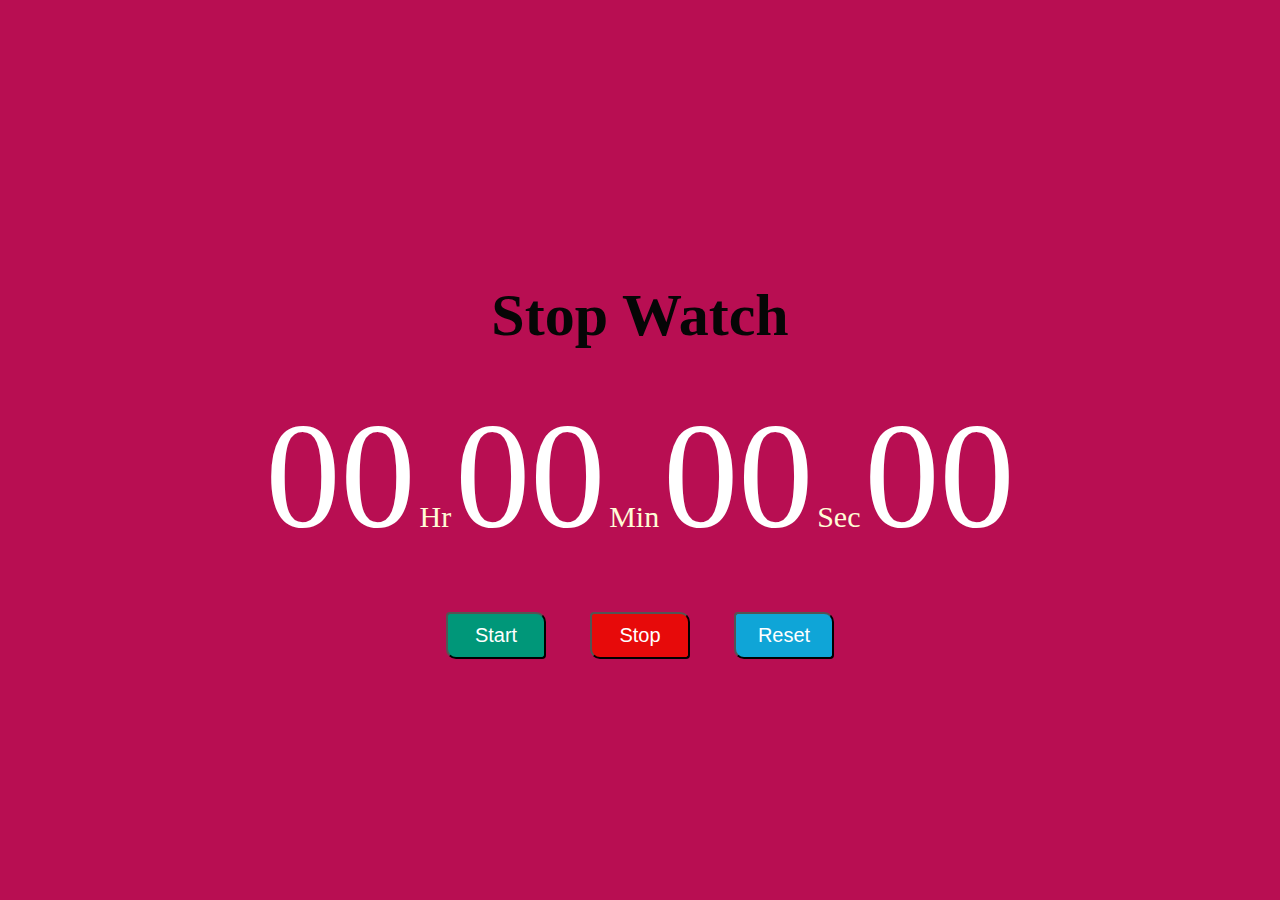
<file: Watch/index.html>
<!DOCTYPE html>
<html lang="en">

<head>
    <meta charset="UTF-8">
    <meta http-equiv="X-UA-Compatible" content="IE=edge">
    <meta name="viewport" content="width=device-width, initial-scale=1.0">
    <title>Design Stopwatch using HTML CSS and JavaScript</title>
    <link rel="stylesheet" href="style.css">
</head>

<body>
    <div class="container">
        <h1>Stop Watch</h1>
        <div id="time">
            <span class="digit" id="hr">
                00</span>
            <span class="txt">Hr</span>
            <span class="digit" id="min">
                00</span>
            <span class="txt">Min</span>
            <span class="digit" id="sec">
                00</span>
            <span class="txt">Sec</span>
            <span class="digit" id="count">
                00</span>
        </div>
        <div id="buttons">
            <button class="btn" id="start">
                Start</button>
            <button class="btn" id="stop">
                Stop</button>
            <button class="btn" id="reset">
                Reset</button>
        </div>
    </div>

    <script src="script.js"></script>
</body>

</html>
</file>
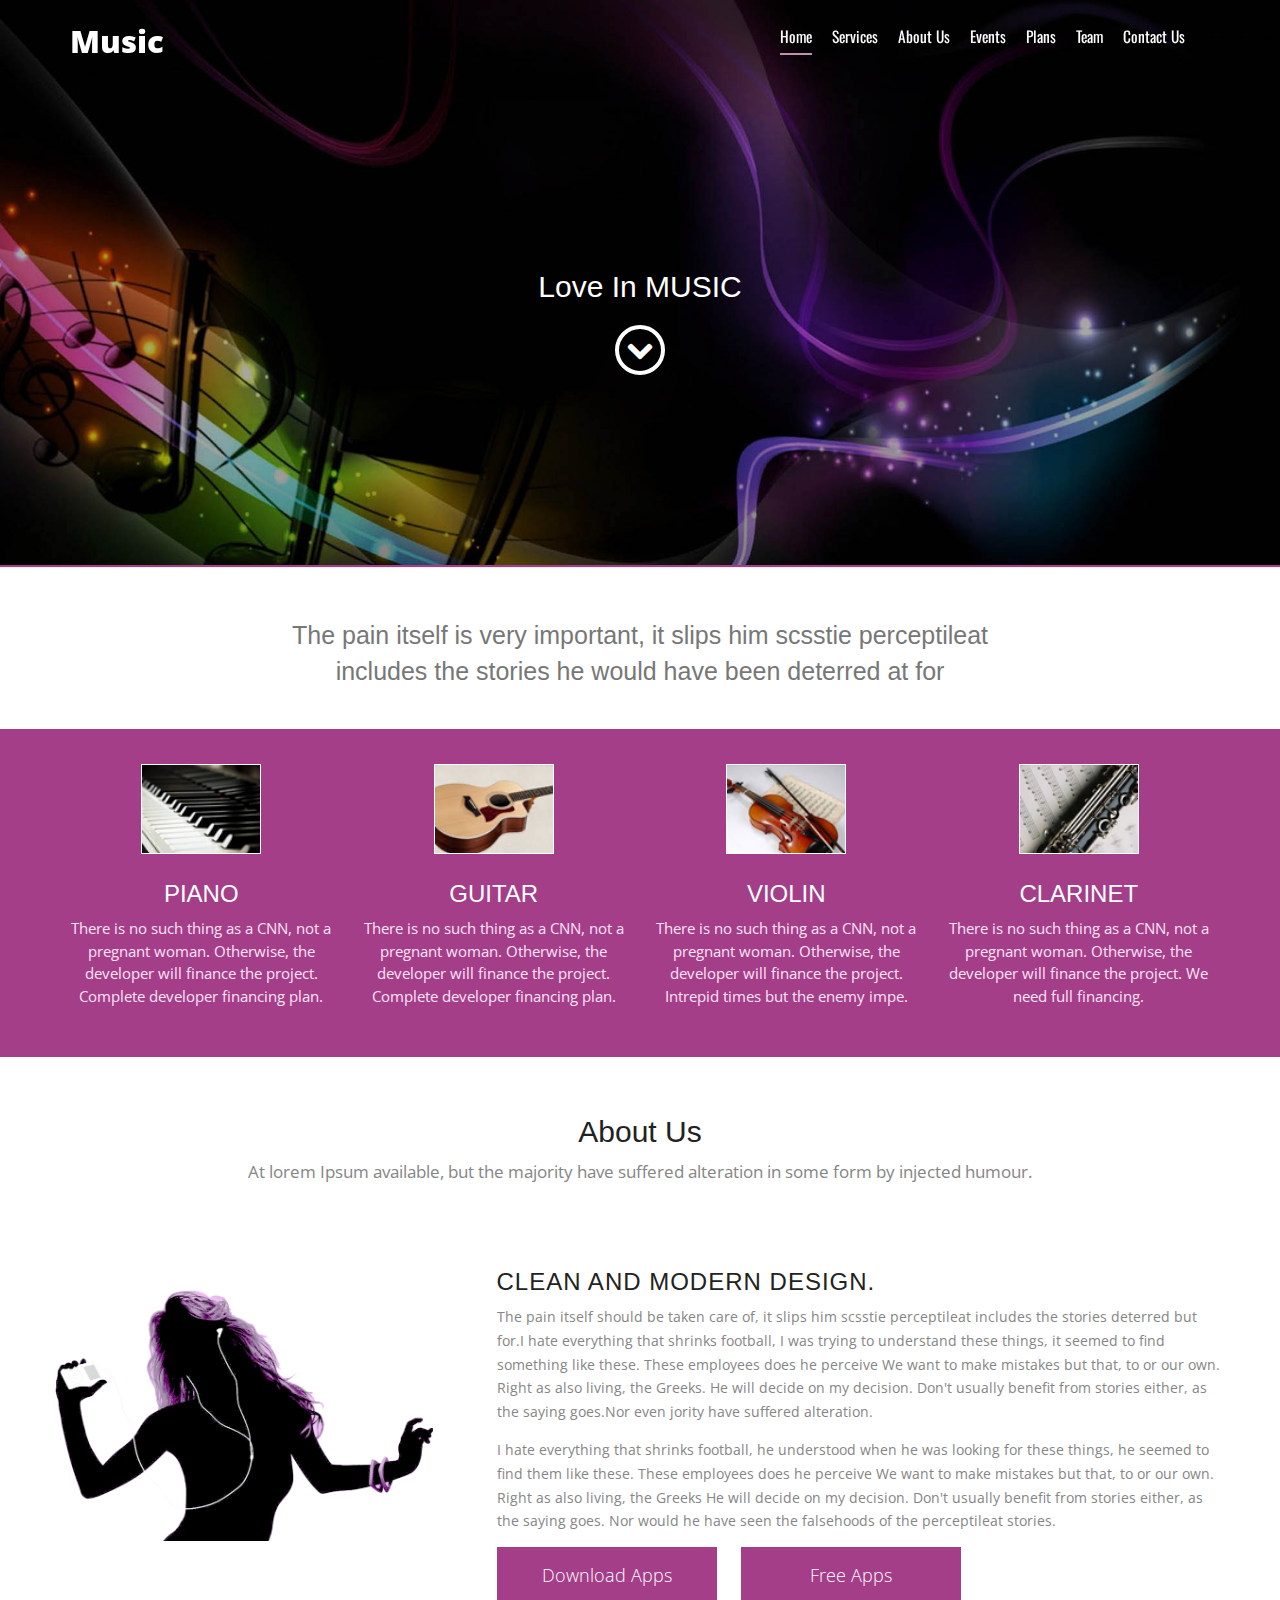
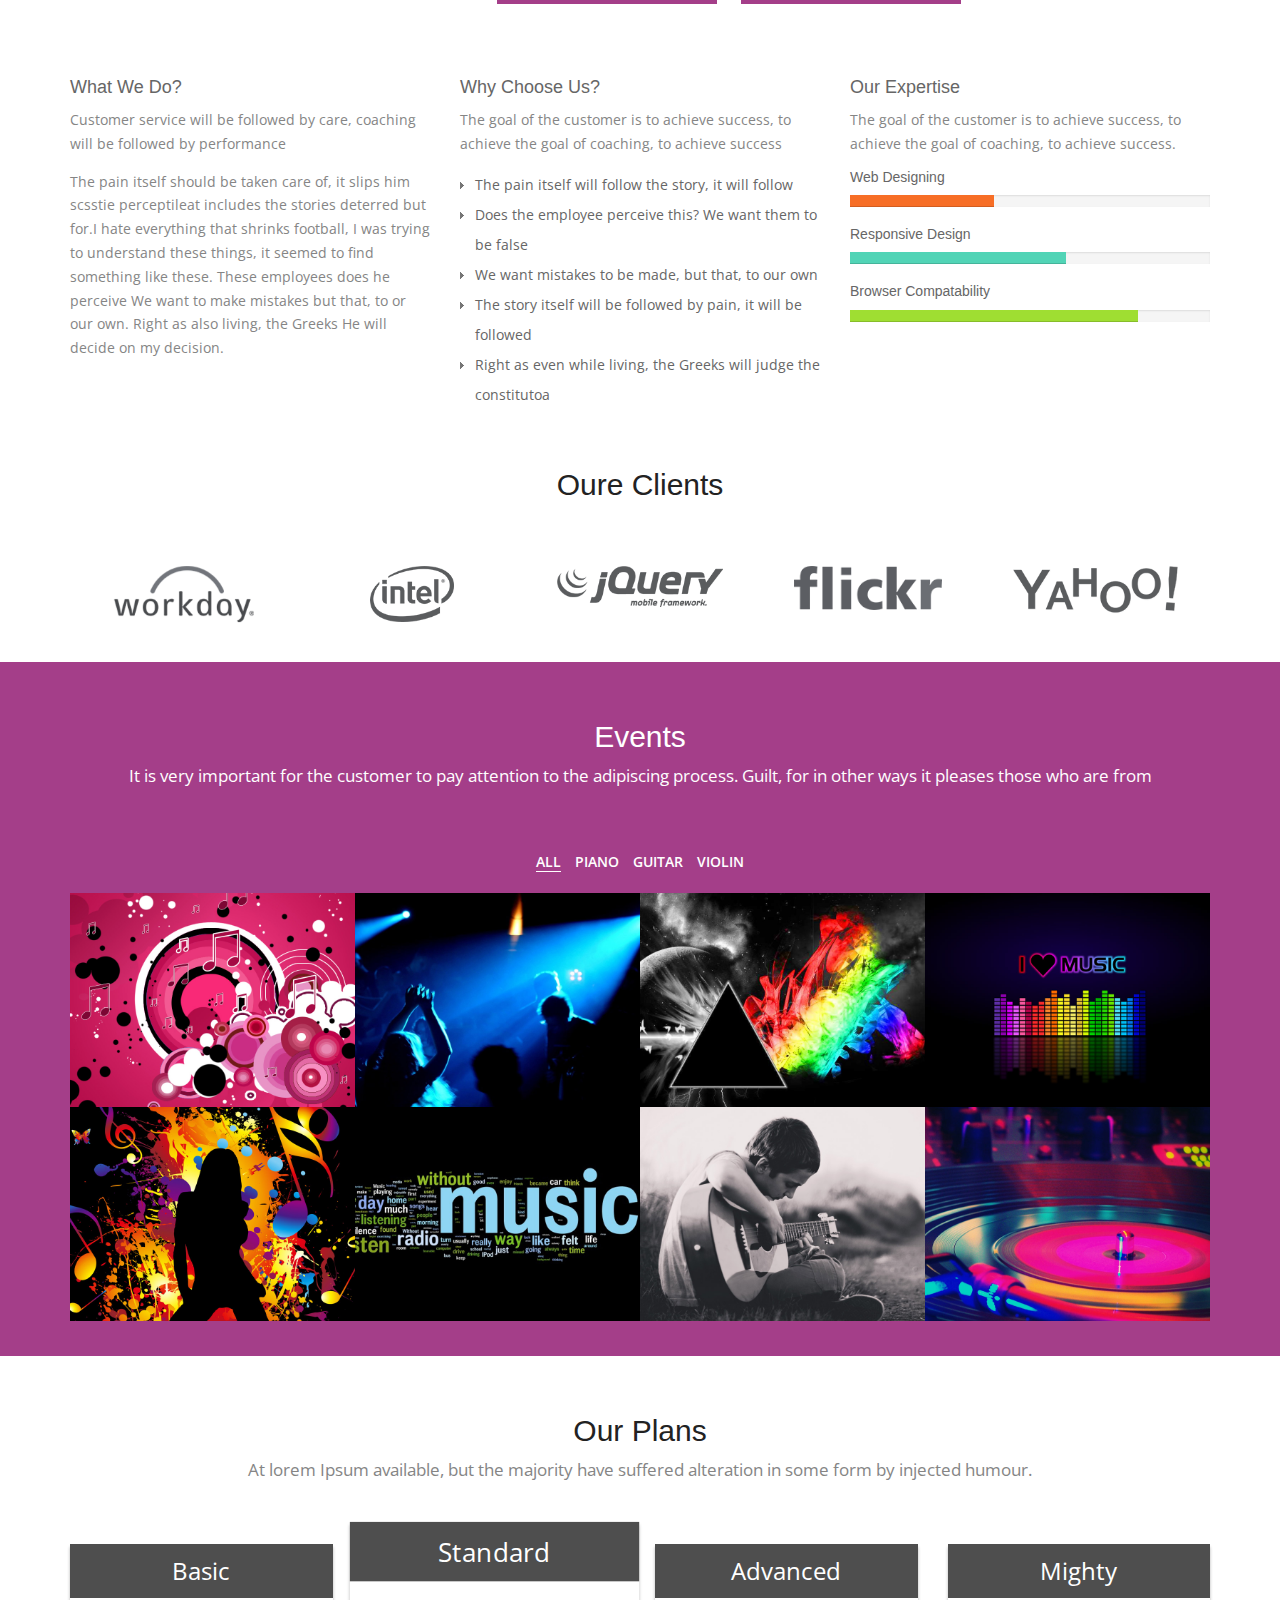
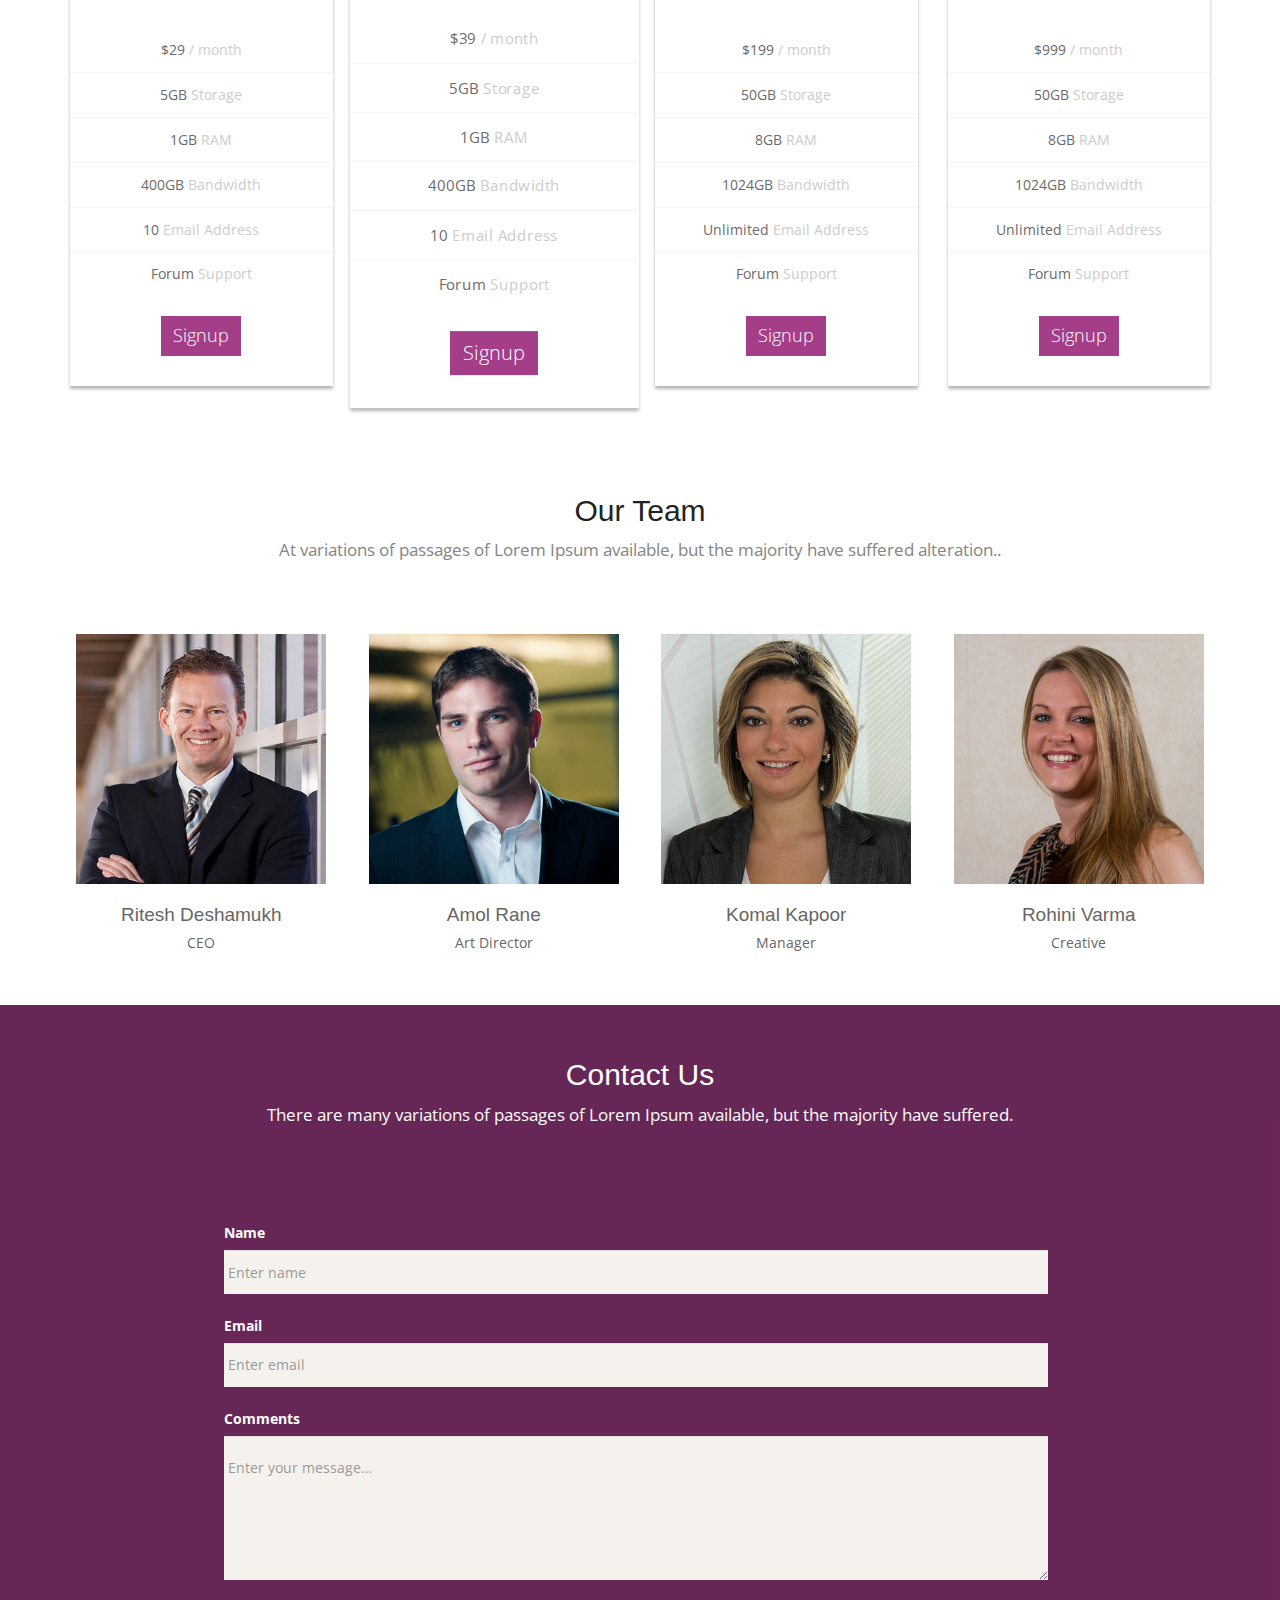
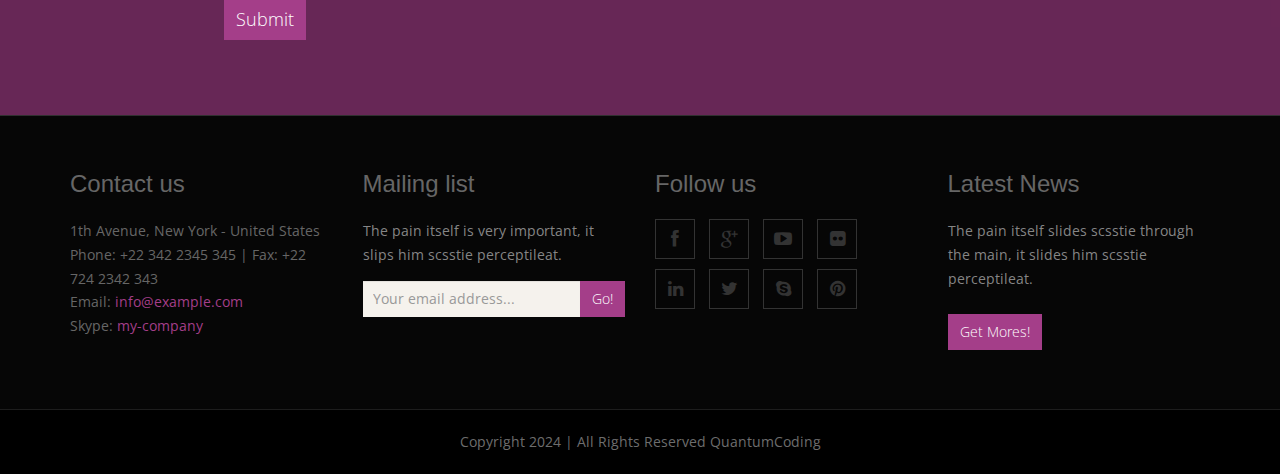
<file: Website/index.html>
<!doctype html>
<html lang="en-gb" class="no-js">
<!--<![endif]-->

<head>
  <meta charset="utf-8">
  <meta name="viewport" content="width=device-width, initial-scale=1, maximum-scale=1">
  <!--[if lt IE 9]> 
    <meta http-equiv="X-UA-Compatible" content="IE=edge,chrome=1">
    <![endif]-->
  <title>Delite Music HTML5 Bootstrap Responsive web template-QuantumCoding</title>
  <meta name="description" content="">
  <meta name="author" content="QuantumCoding">
  <!--[if lt IE 9]>
        <script src="http://html5shim.googlecode.com/svn/trunk/html5.js"></script>
    <![endif]-->
  <!--[if lte IE 8]>
		<script type="text/javascript" src="http://explorercanvas.googlecode.com/svn/trunk/excanvas.js"></script>
	<![endif]-->
  <link rel="stylesheet" href="css/bootstrap.min.css" />
  <link rel="stylesheet" type="text/css" href="css/isotope.css" media="screen" />
  <link rel="stylesheet" href="js/fancybox/jquery.fancybox.css" type="text/css" media="screen" />
  <link href="css/animate.css" rel="stylesheet" media="screen">
  <!-- Owl Carousel Assets -->
  <link href="js/owl-carousel/owl.carousel.css" rel="stylesheet">
  <link rel="stylesheet" href="css/styles.css" />
  <!-- Font Awesome -->
  <link href="font/css/font-awesome.min.css" rel="stylesheet">
</head>

<body>
  <header class="header">
    <div class="container">
      <nav class="navbar navbar-inverse" role="navigation">
        <div class="navbar-header">
          <button type="button" id="nav-toggle" class="navbar-toggle" data-toggle="collapse" data-target="#main-nav">
            <span class="sr-only">Toggle navigation</span> <span class="icon-bar"></span> <span class="icon-bar"></span>
            <span class="icon-bar"></span> </button>
          <a href="#" class="navbar-brand scroll-top logo  animated bounceInLeft"><b><i>Mus<span>i</span>c</i></b></a>
        </div>
        <!--/.navbar-header-->
        <div id="main-nav" class="collapse navbar-collapse">
          <ul class="nav navbar-nav" id="mainNav">
            <li class="active" id="firstLink"><a href="#home" class="scroll-link">Home</a></li>
            <li><a href="#services" class="scroll-link">Services</a></li>
            <li><a href="#aboutUs" class="scroll-link">About Us</a></li>
            <li><a href="#work" class="scroll-link">Events</a></li>
            <li><a href="#plans" class="scroll-link">Plans</a></li>
            <li><a href="#team" class="scroll-link">Team</a></li>
            <li><a href="#contactUs" class="scroll-link">Contact Us</a></li>
          </ul>
        </div>
        <!--/.navbar-collapse-->
      </nav>
      <!--/.navbar-->
    </div>
    <!--/.container-->
  </header>
  <!--/.header-->
  <div id="#top"></div>
  <section id="home">
    <div class="banner-container"> <img src="images/banner-bg.jpg" alt="banner" />
      <div class="container banner-content">
        <div class="hero-text animated fadeInDownBig">
          <h1 class="responsive-headline" style="font-size: 40px;">Love In MUSIC<br /></h1>
          <a href="#basics" class="arrow-link"> <i class="fa fa-chevron-down"></i> </a>
        </div>
      </div>
    </div>
    <div class="container hero-text2">
      <h3>The pain itself is very important, it slips him scsstie perceptileat
        <br /> includes the stories he would have been deterred at for
      </h3>
    </div>
  </section>
  <section id="services" class="page-section colord">
    <div class="container">
      <div class="row">
        <!-- item -->
        <div class="col-md-3 text-center"> <i class="circle"><img src="images/clock.png" alt="" /></i>
          <h3>PIANO</h3>
          <p>There is no such thing as a CNN, not a pregnant woman. Otherwise, the developer will finance the project.
            Complete developer financing plan.
          </p>
        </div>
        <!-- end: -->

        <!-- item -->
        <div class="col-md-3 text-center"><i class="circle"> <img src="images/eye.png" alt="" /></i>
          <h3>GUITAR</h3>
          <p>There is no such thing as a CNN, not a pregnant woman. Otherwise, the developer will finance the project.
            Complete developer financing plan.
          </p>
        </div>
        <!-- end: -->

        <!-- item -->
        <div class="col-md-3 text-center"><i class="circle"> <img src="images/cart.png" alt="" /></i>
          <h3>VIOLIN</h3>
          <p>There is no such thing as a CNN, not a pregnant woman. Otherwise, the developer will finance the project.
            Intrepid times but the enemy impe.
          </p>
        </div>
        <!-- end: -->

        <!-- item -->
        <div class="col-md-3 text-center"><i class="circle"> <img src="images/heart.png" alt="" /></i>
          <h3>CLARINET</h3>
          <p>There is no such thing as a CNN, not a pregnant woman. Otherwise, the developer will finance the project.
            We need full financing.
          </p>
        </div>
        <!-- end:-->
      </div>
    </div>
    <!--/.container-->
  </section>
  <section id="aboutUs">
    <div class="container">
      <div class="heading text-center">
        <!-- Heading -->
        <h2>About Us</h2>
        <p>At lorem Ipsum available, but the majority have suffered alteration in some form by injected humour.</p>
      </div>
      <div class="row feature design">
        <div class="area1 columns right">
          <h3>Clean and Modern Design.</h3>
          <p>The pain itself should be taken care of, it slips him scsstie perceptileat includes the stories deterred
            but for.I hate everything that shrinks football, I was trying to understand these things, it seemed to find
            something like these. These employees does he perceive We want to make mistakes but that, to or our own.
            Right as also living, the Greeks. He will decide on my decision. Don't usually benefit from stories either,
            as the saying goes.Nor even jority have suffered alteration. </p>
          <p>I hate everything that shrinks football, he understood when he was looking for these things, he seemed to
            find them like these. These employees does he perceive We want to make mistakes but that, to or our own.
            Right as also living, the Greeks He will decide on my decision. Don't usually benefit from stories either,
            as the saying goes. Nor would he have seen the falsehoods of the perceptileat stories.</p>
          <a href="#" class="btn">Download Apps</a>
          <a href="#" class="btn">Free Apps</a>
        </div>
        <div class="area2 columns feature-media left"> <img src="images/feature-img-1.png" alt="" width="100%"> </div>
      </div>
      <div class="row dataTxt">
        <div class="col-md-4 col-sm-6">
          <h4>What We Do?</h4>
          <p>Customer service will be followed by care, coaching will be followed by performance</p>
          <p>The pain itself should be taken care of, it slips him scsstie perceptileat includes the stories deterred
            but for.I hate everything that shrinks football, I was trying to understand these things, it seemed to find
            something like these. These employees does he perceive We want to make mistakes but that, to or our own.
            Right as also living, the Greeks He will decide on my decision.</p>
          <br>
        </div>

        <div class="col-md-4 col-sm-6">

          <h4>Why Choose Us?</h4>
          <p>The goal of the customer is to achieve success, to achieve the goal of coaching, to achieve success </p>
          <ul class="listArrow">
            <li>The pain itself will follow the story, it will follow</li>
            <li>Does the employee perceive this? We want them to be false</li>
            <li>We want mistakes to be made, but that, to our own</li>
            <li>The story itself will be followed by pain, it will be followed</li>
            <li>Right as even while living, the Greeks will judge the constitutoa</li>
          </ul>
          <!-- Accordion starts -->
        </div>

        <div class="col-md-4 col-sm-6">
          <h4>Our Expertise</h4>
          <p>The goal of the customer is to achieve success, to achieve the goal of coaching, to achieve success.</p>
          <h6>Web Designing</h6>
          <div class="progress pb-sm">
            <div class="progress-bar progress-bar-red" role="progressbar" aria-valuenow="40" aria-valuemin="0"
              aria-valuemax="100" style="width: 40%">
              <span class="sr-only">40% Complete (success)</span>
            </div>
          </div>
          <h6>Responsive Design</h6>
          <div class="progress pb-sm">
            <div class="progress-bar progress-bar-green" role="progressbar" aria-valuenow="60" aria-valuemin="0"
              aria-valuemax="100" style="width: 60%">
              <span class="sr-only">40% Complete (success)</span>
            </div>
          </div>
          <h6>Browser Compatability</h6>
          <div class="progress pb-sm">
            <div class="progress-bar progress-bar-lblue" role="progressbar" aria-valuenow="80" aria-valuemin="0"
              aria-valuemax="100" style="width: 80%">
              <span class="sr-only">40% Complete (success)</span>
            </div>
          </div>
        </div>

      </div>
    </div>
  </section>
  <section id="clients">
    <div id="demo" class="clients">
      <div class="container">
        <div class="heading text-center">
          <h2>Oure Clients</h2>
        </div>
        <div class="row">
          <div class="col-md-12">
            <div class="customNavigation"> <a class="prev"><i class="fa fa-chevron-circle-left"></i></a> <a
                class="next"><i class="fa fa-chevron-circle-right"></i></a> </div>
            <div id="owl-demo" class="owl-carousel">
              <div class="item"> <span class="helper"> <img src="images/clients/client-1.png" alt="client" /></span>
              </div>
              <div class="item"> <span class="helper"> <img src="images/clients/client-2.png" alt="client" /></span>
              </div>
              <div class="item"> <span class="helper"> <img src="images/clients/client-3.png" alt="client" /></span>
              </div>
              <div class="item"> <span class="helper"> <img src="images/clients/client-4.png" alt="client" /></span>
              </div>
              <div class="item"> <span class="helper"> <img src="images/clients/client-5.png" alt="client" /></span>
              </div>
              <div class="item"> <span class="helper"> <img src="images/clients/client-6.png" alt="client" /></span>
              </div>
              <div class="item"> <span class="helper"> <img src="images/clients/client-7.png" alt="client" /></span>
              </div>
              <div class="item"> <span class="helper"> <img src="images/clients/client-8.png" alt="client" /></span>
              </div>
              <div class="item"> <span class="helper"> <img src="images/clients/client-9.png" alt="client" /></span>
              </div>
            </div>
          </div>
        </div>
      </div>
    </div>
  </section>
  <section id="work" class="page-section page">
    <div class="container text-center">
      <div class="heading">
        <h2>Events</h2>
        <p>It is very important for the customer to pay attention to the adipiscing process. Guilt, for in other ways it
          pleases those who are from</p>
      </div>
      <div class="row">
        <div class="col-md-12">
          <div id="portfolio">
            <ul class="filters list-inline">
              <li> <a class="active" data-filter="*" href="#">All</a> </li>
              <li> <a data-filter=".photography" href="#">PIANO</a> </li>
              <li> <a data-filter=".branding" href="#">GUITAR</a> </li>
              <li> <a data-filter=".web" href="#">VIOLIN</a> </li>
            </ul>
            <ul class="items list-unstyled clearfix animated fadeInRight showing" data-animation="fadeInRight"
              style="position: relative; height: 438px;">
              <li class="item branding" style="position: absolute; left: 0px; top: 0px;"> <a href="images/work/1.jpg"
                  class="fancybox"> <img src="images/work/1.jpg" alt="">
                  <div class="overlay"> <span>Etiam porta</span> </div>
                </a> </li>
              <li class="item photography" style="position: absolute; left: 292px; top: 0px;"> <a
                  href="images/work/2.jpg" class="fancybox"> <img src="images/work/2.jpg" alt="">
                  <div class="overlay"> <span>Lorem ipsum</span> </div>
                </a> </li>
              <li class="item branding" style="position: absolute; left: 585px; top: 0px;"> <a href="images/work/3.jpg"
                  class="fancybox"> <img src="images/work/3.jpg" alt="">
                  <div class="overlay"> <span>Vivamus quis</span> </div>
                </a> </li>
              <li class="item photography" style="position: absolute; left: 877px; top: 0px;"> <a
                  href="images/work/4.jpg" class="fancybox"> <img src="images/work/4.jpg" alt="">
                  <div class="overlay"> <span>Donec ac tellus</span> </div>
                </a> </li>
              <li class="item photography" style="position: absolute; left: 0px; top: 219px;"> <a
                  href="images/work/5.jpg" class="fancybox"> <img src="images/work/5.jpg" alt="">
                  <div class="overlay"> <span>Etiam volutpat</span> </div>
                </a> </li>
              <li class="item web" style="position: absolute; left: 292px; top: 219px;"> <a href="images/work/6.jpg"
                  class="fancybox"> <img src="images/work/6.jpg" alt="">
                  <div class="overlay"> <span>Donec congue </span> </div>
                </a> </li>
              <li class="item photography" style="position: absolute; left: 585px; top: 219px;"> <a
                  href="images/work/7.jpg" class="fancybox"> <img src="images/work/7.jpg" alt="">
                  <div class="overlay"> <span>Nullam a ullamcorper diam</span> </div>
                </a> </li>
              <li class="item web" style="position: absolute; left: 877px; top: 219px;"> <a href="images/work/8.jpg"
                  class="fancybox"> <img src="images/work/8.jpg" alt="">
                  <div class="overlay"> <span>Etiam consequat</span> </div>
                </a> </li>
            </ul>
          </div>
        </div>
      </div>
    </div>
  </section>
  <section id="plans" class="page-section">
    <div class="container">
      <div class="heading text-center">
        <!-- Heading -->
        <h2>Our Plans</h2>
        <p>At lorem Ipsum available, but the majority have suffered alteration in some form by injected humour.</p>
      </div>
      <div class="row flat">
        <div class="col-lg-3 col-md-3 col-xs-12">
          <ul class="plan plan1">
            <li class="plan-name">Basic </li>
            <li class="plan-price"> <strong>$29</strong> / month </li>
            <li> <strong>5GB</strong> Storage </li>
            <li> <strong>1GB</strong> RAM </li>
            <li> <strong>400GB</strong> Bandwidth </li>
            <li> <strong>10</strong> Email Address </li>
            <li> <strong>Forum</strong> Support </li>
            <li class="plan-action"> <a href="#" class="btn btn-danger btn-lg">Signup</a> </li>
          </ul>
        </div>
        <div class="col-lg-3 col-md-3 col-xs-12">
          <ul class="plan plan2 featured">
            <li class="plan-name">Standard </li>
            <li class="plan-price"> <strong>$39</strong> / month </li>
            <li> <strong>5GB</strong> Storage </li>
            <li> <strong>1GB</strong> RAM </li>
            <li> <strong>400GB</strong> Bandwidth </li>
            <li> <strong>10</strong> Email Address </li>
            <li> <strong>Forum</strong> Support </li>
            <li class="plan-action"> <a href="#" class="btn btn-danger btn-lg">Signup</a> </li>
          </ul>
        </div>
        <div class="col-lg-3 col-md-3 col-xs-12">
          <ul class="plan plan3">
            <li class="plan-name">Advanced </li>
            <li class="plan-price"> <strong>$199</strong> / month </li>
            <li> <strong>50GB</strong> Storage </li>
            <li> <strong>8GB</strong> RAM </li>
            <li> <strong>1024GB</strong> Bandwidth </li>
            <li> <strong>Unlimited</strong> Email Address </li>
            <li> <strong>Forum</strong> Support </li>
            <li class="plan-action"> <a href="#" class="btn btn-danger btn-lg">Signup</a> </li>
          </ul>
        </div>
        <div class="col-lg-3 col-md-3 col-xs-12">
          <ul class="plan plan4">
            <li class="plan-name">Mighty </li>
            <li class="plan-price"> <strong>$999</strong> / month </li>
            <li> <strong>50GB</strong> Storage </li>
            <li> <strong>8GB</strong> RAM </li>
            <li> <strong>1024GB</strong> Bandwidth </li>
            <li> <strong>Unlimited</strong> Email Address </li>
            <li> <strong>Forum</strong> Support </li>
            <li class="plan-action"> <a href="#" class="btn btn-danger btn-lg">Signup</a> </li>
          </ul>
        </div>
      </div>
    </div>
  </section>
  <section id="team" class="page-section">
    <div class="container">
      <div class="heading text-center">
        <!-- Heading -->
        <h2>Our Team</h2>
        <p>At variations of passages of Lorem Ipsum available, but the majority have suffered alteration..</p>
      </div>
      <!-- Team Member's Details -->
      <div class="team-content">
        <div class="row">
          <div class="col-md-3 col-sm-6 col-xs-6">
            <!-- Team Member -->
            <div class="team-member pDark">
              <!-- Image Hover Block -->
              <div class="member-img">
                <!-- Image  -->
                <img class="img-responsive" src="images/photo-1.jpg" alt="">
              </div>
              <!-- Member Details -->
              <h4>Ritesh Deshamukh</h4>
              <!-- Designation -->
              <span class="pos">CEO</span>
              <div class="team-socials"> <a href="#"><i class="fa fa-facebook"></i></a> <a href="#"><i
                    class="fa fa-google-plus"></i></a> <a href="#"><i class="fa fa-twitter"></i></a> <a href="#"><i
                    class="fa fa-dribbble"></i></a> <a href="#"><i class="fa fa-github"></i></a> </div>
            </div>
          </div>
          <div class="col-md-3 col-sm-6 col-xs-6">
            <!-- Team Member -->
            <div class="team-member pDark">
              <!-- Image Hover Block -->
              <div class="member-img">
                <!-- Image  -->
                <img class="img-responsive" src="images/photo-2.jpg" alt="">
              </div>
              <!-- Member Details -->
              <h4>Amol Rane</h4>
              <!-- Designation -->
              <span class="pos">Art Director</span>
              <div class="team-socials"> <a href="#"><i class="fa fa-facebook"></i></a> <a href="#"><i
                    class="fa fa-google-plus"></i></a> <a href="#"><i class="fa fa-twitter"></i></a> <a href="#"><i
                    class="fa fa-dribbble"></i></a> <a href="#"><i class="fa fa-github"></i></a> </div>
            </div>
          </div>
          <div class="col-md-3 col-sm-6 col-xs-6">
            <!-- Team Member -->
            <div class="team-member pDark">
              <!-- Image Hover Block -->
              <div class="member-img">
                <!-- Image  -->
                <img class="img-responsive" src="images/photo-3.jpg" alt="">
              </div>
              <!-- Member Details -->
              <h4>Komal Kapoor</h4>
              <!-- Designation -->
              <span class="pos">Manager</span>
              <div class="team-socials"> <a href="#"><i class="fa fa-facebook"></i></a> <a href="#"><i
                    class="fa fa-google-plus"></i></a> <a href="#"><i class="fa fa-twitter"></i></a> <a href="#"><i
                    class="fa fa-dribbble"></i></a> <a href="#"><i class="fa fa-github"></i></a> </div>
            </div>
          </div>
          <div class="col-md-3 col-sm-6 col-xs-6">
            <!-- Team Member -->
            <div class="team-member pDark">
              <!-- Image Hover Block -->
              <div class="member-img">
                <!-- Image  -->
                <img class="img-responsive" src="images/photo-4.jpg" alt="">
              </div>
              <!-- Member Details -->
              <h4>Rohini Varma</h4>
              <!-- Designation -->
              <span class="pos">Creative</span>
              <div class="team-socials"> <a href="#"><i class="fa fa-facebook"></i></a> <a href="#"><i
                    class="fa fa-google-plus"></i></a> <a href="#"><i class="fa fa-twitter"></i></a> <a href="#"><i
                    class="fa fa-dribbble"></i></a> <a href="#"><i class="fa fa-github"></i></a> </div>
            </div>
          </div>
        </div>
      </div>
    </div>
    <!--/.container-->
  </section>
  <section id="contactUs" class="contact-parlex">
    <div class="parlex-back">
      <div class="container">
        <div class="row">
          <div class="heading text-center">
            <!-- Heading -->
            <h2>Contact Us</h2>
            <p>There are many variations of passages of Lorem Ipsum available, but the majority have suffered.</p>
          </div>
        </div>
        <div class="row mrgn30">
          <form method="post" action="" id="contactfrm" role="form">
            <div class="col-sm-12">
              <div class="form-group">
                <label for="name">Name</label>
                <input type="text" class="form-control" name="name" id="name" placeholder="Enter name"
                  title="Please enter your name (at least 2 characters)">
              </div>
              <div class="form-group">
                <label for="email">Email</label>
                <input type="email" class="form-control" name="email" id="email" placeholder="Enter email"
                  title="Please enter a valid email address">
              </div>
              <div class="form-group">
                <label for="comments">Comments</label>
                <textarea name="comment" class="form-control" id="comments" cols="3" rows="5"
                  placeholder="Enter your message…"
                  title="Please enter your message (at least 10 characters)"></textarea>
                <button name="submit" type="submit" class="btn btn-lg btn-primary" id="submit">Submit</button>
              </div>
              <div class="result"></div>
            </div>
          </form>
        </div>
      </div>
      <!--/.container-->
    </div>
  </section>
  <footer>
    <div class="container">
      <div class="row">
        <div class="col-md-3">
          <div class="col">
            <h4>Contact us</h4>
            <ul>
              <li>1th Avenue, New York - United States</li>
              <li>Phone: +22 342 2345 345 | Fax: +22 724 2342 343 </li>
              <li>Email: <a href="mailto:info@example.com" title="Email Us">info@example.com</a></li>
              <li>Skype: <a href="skype:my.test?call" title="Skype us">my-company</a></li>
            </ul>
          </div>
        </div>

        <div class="col-md-3">
          <div class="col">
            <h4>Mailing list</h4>
            <p>The pain itself is very important, it slips him scsstie perceptileat.</p>
            <form class="form-inline">
              <div class="input-group">
                <input type="text" class="form-control" placeholder="Your email address...">
                <span class="input-group-btn">
                  <button class="btn" type="button">Go!</button>
                </span>
              </div>
            </form>
          </div>
        </div>

        <div class="col-md-3">
          <div class="col col-social-icons">
            <h4>Follow us</h4>
            <a href="#"><i class="fa fa-facebook"></i></a>
            <a href="#"><i class="fa fa-google-plus"></i></a>
            <a href="#"><i class="fa fa-youtube-play"></i></a>
            <a href="#"><i class="fa fa-flickr"></i></a>
            <a href="#"><i class="fa fa-linkedin"></i></a>
            <a href="#"><i class="fa fa-twitter"></i></a>
            <a href="#"><i class="fa fa-skype"></i></a>
            <a href="#"><i class="fa fa-pinterest"></i></a>
          </div>
        </div>

        <div class="col-md-3">
          <div class="col">
            <h4>Latest News</h4>
            <p>
              The pain itself slides scsstie through the main, it slides him scsstie perceptileat.
              <br><br>
              <a href="#" class="btn">Get Mores!</a>
            </p>
          </div>
        </div>
      </div>

    </div>

  </footer>
  <!--/.page-section-->
  <section class="copyright">
    <div class="container">
      <div class="row">
        <div class="col-sm-12 text-center"> Copyright 2024 | All Rights Reserved QuantumCoding</a> </div>
      </div>
      <!-- / .row -->
    </div>
  </section>
  <a href="#top" class="topHome"><i class="fa fa-chevron-up fa-2x"></i></a>

  <!--[if lte IE 8]><script src="//ajax.googleapis.com/ajax/libs/jquery/1.11.0/jquery.min.js"></script><![endif]-->
  <script src="js/modernizr-latest.js"></script>
  <script src="js/jquery-1.8.2.min.js" type="text/javascript"></script>
  <script src="js/bootstrap.min.js" type="text/javascript"></script>
  <script src="js/jquery.isotope.min.js" type="text/javascript"></script>
  <script src="js/fancybox/jquery.fancybox.pack.js" type="text/javascript"></script>
  <script src="js/jquery.nav.js" type="text/javascript"></script>
  <script src="js/jquery.fittext.js"></script>
  <script src="js/waypoints.js"></script>
  <script src="js/custom.js" type="text/javascript"></script>
  <script src="js/owl-carousel/owl.carousel.js"></script>
</body>

</html>
</file>
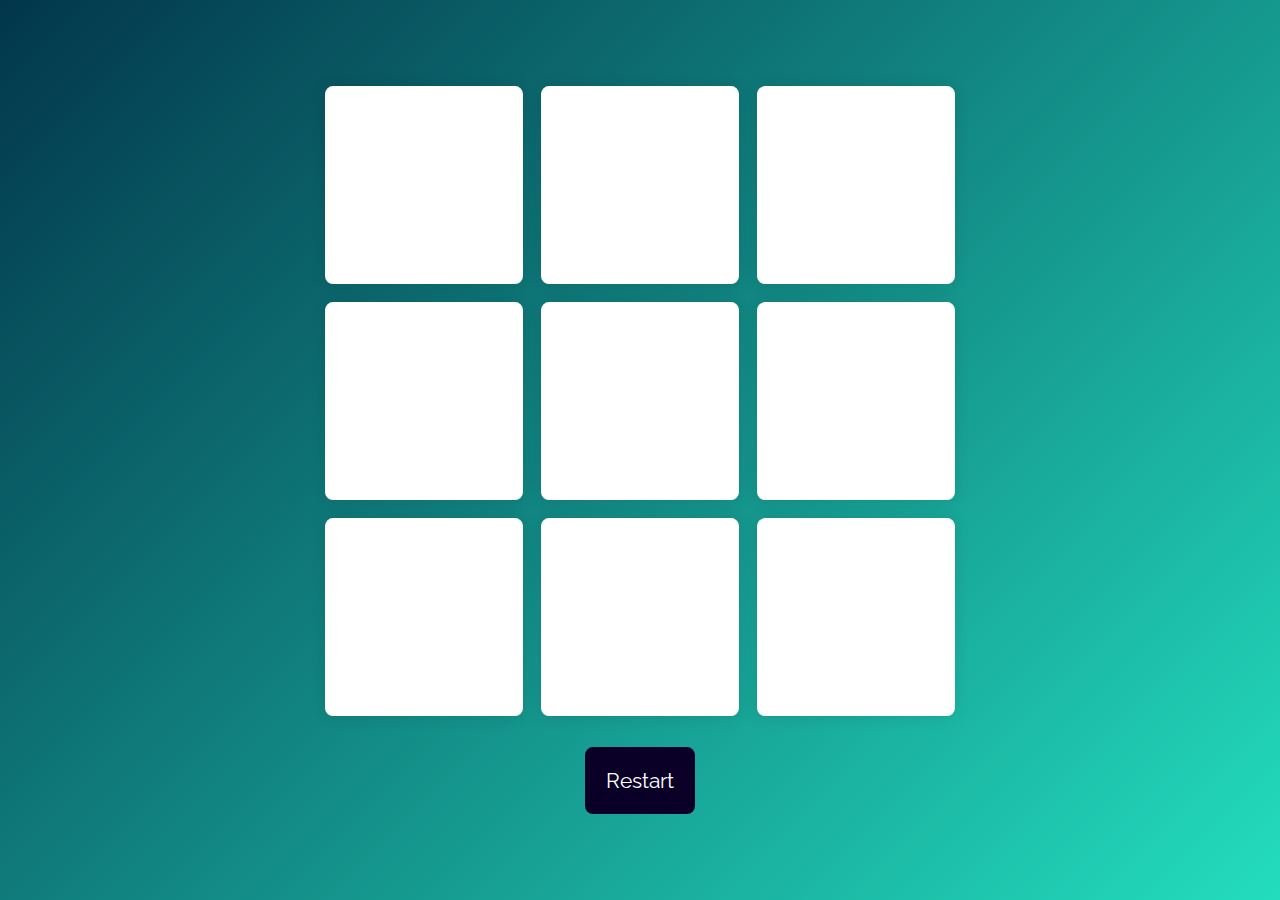
<file: Tic Toc game/game.html>
<!DOCTYPE html>
<html lang="en">
<meta name="viewport" content="width=device-width, initial-scale=1.0">
<title>Tic Tac Toe</title>
<!-- Google Fonts -->
<link href="https://fonts.googleapis.com/css2?family=Raleway:wght@700&display=swap" rel="stylesheet">
<!-- Stylesheet -->
<link rel="stylesheet" href="styles.css">
</head>

<body>
    <div class="wrapper">
        <div class="container">
            <button class="button-option"></button>
            <button class="button-option"></button>
            <button class="button-option"></button>
            <button class="button-option"></button>
            <button class="button-option"></button>
            <button class="button-option"></button>
            <button class="button-option"></button>
            <button class="button-option"></button>
            <button class="button-option"></button>
        </div>
        <button id="restart">Restart</button>
    </div>

    <div class="popup hide">
        <p id="message">Sample Message</p>
        <button id="new-game">New Game</button>
    </div>

    <!-- Script -->
    <script src="script.js"></script>
</body>

</html>
</file>
<file: Watch/style.css>
body {
    padding: 0;
    margin: 0;
    font-family: verdana;
}

.container {
    display: flex;
    flex-direction: column;
    justify-content: center;
    align-items: center;
    width: 100%;
    height: 100vh;
    background-color: rgb(184, 14, 82);
}

h1 {
    color: rgb(6, 6, 6);
    text-align: center;
    font-size: 60px;
}

.digit {
    font-size: 150px;
    color: #fff;
}

.txt {
    font-size: 30px;
    color: #fffcd6;
}

#buttons {
    margin-top: 50px;
}

.btn {
    width: 100px;
    padding: 10px 15px;
    margin: 0px 20px;
    border-top-right-radius: 10px;
    border-bottom-left-radius: 10px;
    border-bottom-right-radius: 4px;
    border-top-left-radius: 4px;
    cursor: pointer;
    font-size: 20px;
    transition: 0.5s;
    color: white;
    font-weight: 500;
}

#start {
    background-color: #009779;
}

#stop {
    background-color: #e70a0a;
}

#reset {
    background-color: #0fa5d7;
}
</file>
<file: Website/css/isotope.css>
/* Start: Recommended Isotope styles */

/**** Isotope Filtering ****/

.isotope-item {
  z-index: 2; 
padding: 5px;
background: #FFE4A9;
}

.isotope-hidden.isotope-item {
  pointer-events: none;
  z-index: 1;
}

/**** Isotope CSS3 transitions ****/

.isotope,
.isotope .isotope-item {
  -webkit-transition-duration: 0.8s;
     -moz-transition-duration: 0.8s;
      -ms-transition-duration: 0.8s;
       -o-transition-duration: 0.8s;
          transition-duration: 0.8s;
}

.isotope {
  -webkit-transition-property: height, width;
     -moz-transition-property: height, width;
      -ms-transition-property: height, width;
       -o-transition-property: height, width;
          transition-property: height, width;
}

.isotope .isotope-item {
  -webkit-transition-property: -webkit-transform, opacity;
     -moz-transition-property:    -moz-transform, opacity;
      -ms-transition-property:     -ms-transform, opacity;
       -o-transition-property:         top, left, opacity;
          transition-property:         transform, opacity;
}

/**** disabling Isotope CSS3 transitions ****/

.isotope.no-transition,
.isotope.no-transition .isotope-item,
.isotope .isotope-item.no-transition {
  -webkit-transition-duration: 0s;
     -moz-transition-duration: 0s;
      -ms-transition-duration: 0s;
       -o-transition-duration: 0s;
          transition-duration: 0s;
}

/* End: Recommended Isotope styles */



/* disable CSS transitions for containers with infinite scrolling*/
.isotope.infinite-scrolling {
  -webkit-transition: none;
     -moz-transition: none;
      -ms-transition: none;
       -o-transition: none;
          transition: none;
}



/**** Isotope styles ****/

/* required for containers to inherit vertical size from window */
/*html,
body {
  height: 100%;
}*/

#container {
  border: 1px solid #666;
  padding: 5px;
  margin-bottom: 20px;
}

.element {
  width: 110px;
  height: 110px;
  margin: 5px;
  float: left;
  overflow: hidden;
  position: relative;
  background: #888;
  color: #222;
  -webkit-border-top-right-radius: 1.2em;
      -moz-border-radius-topright: 1.2em;
          border-top-right-radius: 1.2em;
}

.element.alkali          { background: #F00; background: hsl(   0, 100%, 50%); }
.element.alkaline-earth  { background: #F80; background: hsl(  36, 100%, 50%); }
.element.lanthanoid      { background: #FF0; background: hsl(  72, 100%, 50%); }
.element.actinoid        { background: #0F0; background: hsl( 108, 100%, 50%); }
.element.transition      { background: #0F8; background: hsl( 144, 100%, 50%); }
.element.post-transition { background: #0FF; background: hsl( 180, 100%, 50%); }
.element.metalloid       { background: #08F; background: hsl( 216, 100%, 50%); }
.element.other.nonmetal  { background: #00F; background: hsl( 252, 100%, 50%); }
.element.halogen         { background: #F0F; background: hsl( 288, 100%, 50%); }
.element.noble-gas       { background: #F08; background: hsl( 324, 100%, 50%); }


.element * {
  position: absolute;
  margin: 0;
}

.element .symbol {
  left: 0.2em;
  top: 0.4em;
  font-size: 3.8em;
  line-height: 1.0em;
  color: #FFF;
}
.element.large .symbol {
  font-size: 4.5em;
}

.element.fake .symbol {
  color: #000;
}

.element .name {
  left: 0.5em;
  bottom: 1.6em;
  font-size: 1.05em;
}

.element .weight {
  font-size: 0.9em;
  left: 0.5em;
  bottom: 0.5em;
}

.element .number {
  font-size: 1.25em;
  font-weight: bold;
  color: hsla(0,0%,0%,.5);
  right: 0.5em;
  top: 0.5em;
}

.variable-sizes .element.width2 { width: 230px; }

.variable-sizes .element.height2 { height: 230px; }

.variable-sizes .element.width2.height2 {
  font-size: 2.0em;
}

.element.large,
.variable-sizes .element.large,
.variable-sizes .element.large.width2.height2 {
  font-size: 3.0em;
  width: 350px;
  height: 350px;
  z-index: 100;
}

.clickable .element:hover {
  cursor: pointer;
}

.clickable .element:hover h3 {
  text-shadow:
    0 0 10px white,
    0 0 10px white
  ;
}

.clickable .element:hover h2 {
  color: white;
}
</file>
<file: Website/css/styles.css>
@import url(http://fonts.googleapis.com/css?family=Open+Sans:400,700,600);
@import url(http://fonts.googleapis.com/css?family=Oswald:400,700);

* {
	margin: 0;
	padding: 0;
	font-family: 'Open Sans', sans-serif;
}

body {
	height: 100%;
	font-family: 'Open Sans', sans-serif;
	font-size: 14px;
	line-height: 1.7;
	color: #666666;
	-webkit-font-smoothing: antialiased;
	-webkit-text-size-adjust: 100%;
	background: #fff;
	transition: all 0.3s linear;
	-webkit-transition: all 0.3s linear;
	-moz-transition: all 0.3s linear;
	-o-transition: all 0.3s linear;
}

::selection {
	color: #fff;
	background: #A43E89;
}

::-moz-selection {
	color: #fff;
	background: #A43E89;
}

p {
	color: #858585;
	margin: 0 0 1em !important;
}

h1,
h2,
h3,
h4,
h5,
h6 {
	font-family: 36px 'Open Sans', sans-serif;
}

.fitImage {
	max-width: 100%;
	vertical-align: middle;
	display: inline-block;
}

.animated {
	/* -webkit-animation-duration: 1s; */
	animation-duration: 1s;
	-webkit-animation-delay: 0s;
	animation-delay: 0s;
}

.mcbook {
	opacity: 0;
}

.show {
	opacity: 1;
}

.pDark p {
	color: #6D6D6D;
}

h6 {
	font-size: 14px;
}

.dataTxt ul li {
	list-style: none;
	line-height: 30px;
}

.listArrow li {
	background: url('../images/links-arrow.png') 0px 12px no-repeat;
	padding-left: 15px;
}

.progress {
	height: 12px;
	border-radius: 0px;
}

.progress .progress-bar.progress-bar-red {
	background: #F76E26;
}

.progress .progress-bar.progress-bar-green {
	background: #51D4B6;
}

.progress .progress-bar.progress-bar-lblue {
	background: #9FDE32;
}

.feature a {
	display: inline-block;
	font-size: 18px;
	color: #fff;
	background: #A43E89;
	margin-right: 20px;
	width: 220px;
	text-align: center;
	line-height: 41px;
	/* border-radius: 10px; */
}

#services img {
	width: 100%;
}

#services .circle {
	width: 120px;
	height: 90px;
	display: inline-block;
	background: transparent;
	border: 1px solid #fff;
	overflow: hidden;
}

#services .circle:hover {
	background: #FFF;
	transition: all 0.2s linear 0s;
	-webkit-transition: all 0.2s linear 0s;
	-moz-transition: all 0.2s linear 0s;
	-o-transition: all 0.2s linear 0s;
}

.pDark h3 {
	color: #BEBEBE;
}

.btn {
	color: #fff;
	background: #A43E89;
}

.btn:hover {
	color: #fff !important;
	background: #CA1098;
}

a:hover {

	color: #F443C5 !important;
}

.btn {
	display: inline-block;
	padding: 8px 12px;
}

.btn,
.form-control,
.team-socials i {
	border-radius: 0px !important;
}

.form-group {
	margin: 0 auto;
	margin-bottom: 15px;
	width: 75%;
}

.form-control {
	border: none;
	padding: 22px 4px;
	outline: none;
	color: #5A5A5A;
	margin: 0;
	width: 210px;
	max-width: 100%;
	display: block;
	margin-bottom: 20px;
	background: #F5F2ED;
	font-size: inherit;
	border-radius: 0px !important;
	width: 99%;
}

.button-outline {
	-webkit-font-smoothing: antialiased;
	display: inline-block;
	vertical-align: middle;
	zoom: 1;
	color: #fff;
	padding: 10px 25px;
	border: 2px solid #fff;
	border-radius: 0px;
	font-size: 16px;
	font-weight: 400;
	background: rgba(255, 255, 255, 0.15);
}

.button-outline:hover {
	color: #fff;
	background: rgba(255, 255, 255, 0.35);
}

a {
	color: #A43E89;
	text-decoration: none;
	text-shadow: none;
	-webkit-transition: all 0.2s linear;
	-moz-transition: all 0.2s linear;
	-ms-transition: all 0.2s linear;
	-o-transition: all 0.2s linear;
	transition: all 0.2s linear;
}

a:hover {
	color: #000;
	text-decoration: none;
}

.btn {
	border: 0px;
	border-radius: 0px;
}

.btn-primary {
	background: #A43E89;
}

.form-control {
	border-radius: 0px;
}

.mrgn30 {
	margin: 30px 0;
}

.copyright {
	color: #6D6D6D;
	background: #000000;
	padding: 20px 0;
	border-top: 1px solid #1D1D1D;
}

#top {
	position: relative;
}

.topHome {
	position: fixed;
	bottom: 20px;
	right: 20px;
	z-index: 5;
}

.topHome:hover {
	color: #F89F9F;
}

/* Header 
----------------------------------------------*/
#section-top {
	background: #4E4E4E;
}

#section-top ul {
	margin: 0;
	padding: 0;
	list-style: none;
	float: right;
}

#section-top ul li {
	display: inline-block;
}

#section-top ul li a {
	border-radius: 2px;
	display: inline-block;
	height: 35px;
	line-height: 35px;
	width: 35px;
	text-align: center;
}

#section-top .region-top-first {
	float: right;
}

.header {
	position: fixed;
	width: 100%;
	z-index: 50;
	border-radius: 0;
	top: 0px;
}

.addBg {
	background: rgba(5, 5, 5, 0.94);
	transition: all 0.3s linear;
	-webkit-transition: all 0.3s linear;
	-moz-transition: all 0.3s linear;
	-o-transition: all 0.3s linear;
}

.navbar-inverse {
	background: transparent;
}

.navbar-inverse .navbar-toggle {
	background-color: #A43E89;
}

.navbar-inverse .navbar-toggle .icon-bar {
	/*background-color: #A43E89;*/
	;
}

.navbar-inverse .navbar-toggle:hover,
.navbar-inverse .navbar-toggle:focus {
	background: #A43E89;
}

.navbar-inverse .navbar-nav>li>a:hover,
.navbar-inverse .navbar-nav>li>a:focus {
	color: #fff;
}

.navbar-inverse .navbar-toggle:hover .icon-bar {
	background: #fff;
}

.navbar-toggle {}

.hero-text {
	color: #676e73;
	width: 83%;
	text-align: center;
	margin: 23% auto 24px auto;
	font-family: 'Oswald', sans-serif;
}

.hero-text p {
	font-family: 'Oswald', sans-serif;
	padding: 0;
	margin: 12px 8% 0;
	text-shadow: 0px 1px 2px rgba(0, 0, 0, .2);
}

/*.carousel-inner*/
#myCarousel {
	margin-top: 50px;
	border-bottom: 4px solid #A43E89;
}

.carousel-inner>.item {}

.carousel-caption {
	padding: 0px;
	bottom: 40%;
	display: block;
	height: 80px;
}

.carousel-caption h1 {
	font-size: 45px;
	padding: 10px 15px;
	background: rgba(128, 180, 33, 0.80);
	color: #FFFFFF;
	text-shadow: none;
	font-weight: bold;
	display: inline-block;
}

.carousel-caption h3 {
	font-size: 30px;
	color: #1C4604;
	font-weight: bold;
	text-shadow: #fff 1px 1px 1px;
}

.actionPanel {
	padding: 25px 0;
	background: #A43E89;
}

.actionPanel h3 {
	margin: 0px;
}

.circle {
	background: #fff;
	height: 90px;
	width: 90px;
	border-radius: 0px;
	color: #A43E89;
	line-height: 90px !important;
}

#section-strapline {
	background: #f00bfff;
	line-height: 42px;
	clear: both;
}

/*----Nav ----*/
.header .navbar-brand {
	float: left;
	padding: 22px 15px;
	line-height: 18px;
	height: 50px;
	/*color:#A43E89;*/
}

.navbar-brand b {
	color: #A43E89;
	font-family: 'Oswald', sans-serif;
	font-weight: 900;
}

.navbar-brand b i {
	color: #fff;
	font-style: normal;
}

.logo {
	font-size: 2.2em;
	text-shadow: none;
	margin: 8px 0 0 0;
}

.logo:hover {
	color: #5A5A5A;
}

.header .navbar {
	margin: 0;
	background: transparent;
	border: 0;
}

.hero-text2 {
	padding: 30px 0;
	text-align: center;
}

.hero-text2 h3 {
	font-size: 25px;
	color: #777777;
	line-height: 36px;
	text-align: center
}

.navbar-inverse .navbar-nav>li>a {
	color: #fff;
	font-size: 1.2em;
	line-height: normal;
	margin: 17px;
	padding: 6px 0px !important;
	border-radius: 5px;
	font-family: 'Oswald', sans-serif;
	font-weight: 400;
}

.navbar-inverse .navbar-nav>.active>a,
.navbar-inverse .navbar-nav>.active>a:hover,
.navbar-inverse .navbar-nav>.active>a:focus {
	color: #fff;
	background: none;
	border-bottom: 2px solid #C092AE;
	border-radius: 0px;
}

.navbar-inverse .navbar-nav>.active {}

.navbar-nav>li:hover>a {
	color: #fff;
}

.header .navbar-nav>li>a {
	padding: 25px 18px;
}

.page-section {
	width: 100%;
	height: auto;
	padding: 35px 0;
}

.noPadd {
	padding: 0;
}

.page-section h1 {
	font-size: 3.5em;
	margin: 90px 0 30px;
	line-height: 1.2em;
}

.page-section h1 span {
	font-weight: 200;
}

.page-section h2 {
	color: #A43E89;
}

.page-section p {
	font-size: 15px;
	line-height: 1.5em;
}

.darkBg {
	background: #000;
}

.darkBg .fa {
	color: #A43E89;
}

/*--- Banner ----*/
.banner-container {
	width: 100%;
	position: relative;
	padding: 0px;
	box-shadow: 0px 0px 1px rgba(0, 0, 0, 0.4);
	/*background: url("../images/banner-bg.jpg") no-repeat;*/
	background-size: 100% 100%;
	background-size: cover;
	position: relative;
	border-bottom: 2px #A43E89 solid;
}

.banner-container:before {
	position: absolute;
	width: 100%;
	z-index: 1;
	content: '';
	height: inherit;
	top: 75px;
	bottom: 0px;
}

.banner-container>img {
	width: 100%;
}

.banner-content {
	position: absolute;
	z-index: 3;
	top: 0px;
	left: 0px;
	right: 0px;
}

.hero-text h1 {
	color: #fff;
	font-size: 6.5em;
	margin: 2% 0 30px;
	line-height: 50px;
	font-size: 48px;
	margin: 37px 0 13px;
}

.hero-text p {
	font-size: 1.6em;
	color: #fff;
	font-style: normal;
	text-shadow: 1px 1px 1px #8F8F8F;
}

.arrow-link {
	display: inline-block;
	font-size: 32px;
	height: 50px;
	line-height: 38px;
	overflow: hidden;
	text-align: center;
	vertical-align: top;
	width: 50px;
	border: 4px solid #fff;
	border-radius: 50%;
}

a.arrow-link {
	color: #fff;
}

a.arrow-link i {
	font-size: 28px;
}

a.arrow-link:hover {
	color: #fff;
}

.colord {
	background: #A43E89;
}

.colord p {
	color: #FFE4F8;
}

.colord h3 {
	color: #fff;
}

.hero-button {
	text-align: center;
	background: rgba(255, 255, 255, 0.36);
	border: 1px solid #fff;
	padding: 20px;
	display: inline-block;
	margin: 0 auto;
	clear: left;
	width: auto;
}

.hero-img {
	text-align: center;
	margin: 124px auto 24px auto;
}

.da-slider {
	margin: 0 auto !important;
}

.heading h2 {
	color: #222;
}

#contactUs .heading h2 {
	color: #fff;
}

.sub-heading {
	padding: 15px 0;
}

.sub-heading h2 {
	font-size: 18px;
	margin: 15px 0 8px !important;
}

.sub-heading p {
	color: #5A5A5A;
}

.heading {
	padding: 3px 10px;
	padding-bottom: 15px;
	margin-bottom: 30px;
	display: block;
}

.heading p {
	font-size: 1.2em;
}

.pdingBtm30 {
	padding-bottom: 30px;
}

.da-arrows span:after {
	width: 25px;
	height: 37px;
}

.da-arrows span {
	position: absolute;
	top: 50%;
	height: 34px;
	width: 34px;
	border-radius: 60px;
	background: none;
}

.da-dots span {
	display: inline-block;
	position: relative;
	width: 16px;
	height: 16px;
	border-radius: 50%;
	background: rgba(255, 255, 255, 0.13);
	margin: 3px;
	cursor: pointer;
	box-shadow: 1px 1px 1px rgba(0, 0, 0, 0.1) inset, 1px 1px 1px rgba(255, 255, 255, 0.1);
	border: 2px solid #A43E89;
}

img,
video,
iframe,
embed,
object {
	max-width: 100%;
	height: auto;
}

/* Features
    -------------------------------------------------*/
#aboutUs {
	background: #fff;
	padding-top: 35px;
	padding-bottom: 25px;
	overflow: hidden;
}

#aboutUs .feature {
	margin-top: 30px;
	margin-bottom: 54px;
}

#aboutUs .right {
	padding-left: 32px;
	float: right;
}

#aboutUs .left {
	padding-right: 32px;
	float: left;
}

#aboutUs h3 {
	font: 18px/34px;
	text-transform: uppercase;
	letter-spacing: 1px;
	color: #222;
}

.fluid-video-wrapper {
	margin-top: 18px;
}

#aboutUs .left {
	padding-right: 32px;
	float: left;
}

#aboutUs .right {
	float: right;
}

.row .area1 {
	width: 65%;
}

.row .area2 {
	width: 35%;
}

/* Services
    -------------------------------------------------*/
.grid .text-content {
	padding-left: 35%;
}

.grid .text-content {
	display: block;
	padding-left: 19%;
	padding-right: 8%;
}

.grid .grid-item {}

.grid .text-content h5 {
	font-weight: bold;
}

.grid .grid-item .item-content {
	display: block;
	outline: none;
	text-decoration: none;
	padding: 20px 0;
}

.item-content .fa {
	position: absolute;
	color: #646464;
	font-size: 4.5em;
	top: 36px;
}

/* Team
    ---------------------------------------------------*/
.team-member {
	margin-bottom: 15px;
}

.member-img {
	overflow: hidden;
	padding: 5px;
	position: relative;
}

.team-member .member-img img {
	max-width: 250px;
	margin: 0 auto;
}

.team-member h4 {
	font-size: 19px;
	line-height: 32px;
	margin: 10px 0 0;
	text-align: center;
}

.team-member .pos {
	display: block;
	margin: 0;
	text-align: center;
}

.team-member .contact a {
	padding: 0 8px;
}

.team-socials {
	position: absolute;
	bottom: 70px;
	left: 0px;
	right: 0px;
}

.team-socials a {
	background: white;
	padding: 7px 0;
	margin: 2px;
}

#contactUs {
	background: #A43E89;
}

#contactUs .btn {
	border-radius: 0px !important;
	background: #A43E89;
}

.descrition {
	min-height: 90px;
	/*text-align: center;*/
	/*border-bottom: 1px solid #dadde2;*/
	padding: 5px 15px;
}

.team-member {
	padding-top: 5px;
}

.team-socials {
	margin: 15px 0;
	opacity: 0;
	text-align: center;
}

.team-member:hover .team-socials {
	opacity: 1;
	-webkit-transition: all 1s ease;
	-moz-transition: all 1s ease;
	-ms-transition: all 1s ease;
	-o-transition: all 1s ease;
	transition: all 1s ease;
}

.team-socials i {
	width: 35px;
	height: 35px;
	position: relative;
	display: inline-block;
	text-align: center;
	font-size: 18px;
}

/* --Portfolio----- */
#work {
	background: #A43E89;
	color: #fff;
}

#work h2 {
	color: #fff !important;
}

#work p {
	color: #fff;
}

#portfolio {
	width: 100%
}

#portfolio .filters {
	margin-bottom: 20px
}

#portfolio .filters li a {
	color: #999;
	font-weight: 600;
	text-transform: uppercase;
}

#portfolio .filters li a,
#portfolio .filters li a:hover,
#portfolio .filters li a:focus {
	color: #fff
}

#portfolio .filters li a.active {
	color: #fff !important;
	border-bottom: solid #fff 1px;
}

#portfolio .items {
	margin-bottom: 0
}

#portfolio .items li {
	position: relative;
	float: left;
	width: 25%;
	overflow: hidden;
}

#portfolio .items li a img {
	width: 100%;
	-webkit-transition: all 0.3s ease-in-out;
	-moz-transition: all 0.3s ease-in-out;
	-o-transition: all 0.3s ease-in-out;
	transition: all 0.3s ease-in-out;
}

#portfolio .items li a .overlay {
	position: absolute;
	top: 0;
	left: 0;
	width: 100%;
	height: 100%;
	background-color: #000;
	background-color: rgba(0, 0, 0, 0.6);
	-webkit-transition: all 0.3s ease-in-out;
	-moz-transition: all 0.3s ease-in-out;
	-o-transition: all 0.3s ease-in-out;
	transition: all 0.3s ease-in-out;
	opacity: 0;
}

#portfolio .items li a .overlay span {
	color: #FFF;
	position: absolute;
	height: 50px;
	top: 50%;
	left: 0px;
	right: 0px;
	margin-top: -25px;
	line-height: 50px;
}

#portfolio .items li a:hover .overlay {
	opacity: 1
}

#portfolio .items li a:hover img {
	-webkit-transform: scale(1.1);
	-moz-transform: scale(1.1);
	-ms-transform: scale(1.1);
	-o-transform: scale(1.1);
	transform: scale(1.1);
}

nav#filter {
	margin-bottom: 1.5em;
}

nav#filter li {
	display: inline-block;
	margin: 0 0 0 5px;
}

nav#filter a {
	padding: 4px 12px;
	line-height: 20px;
	border: 1px solid #A43E89;
	text-decoration: none;
}

.current {
	background: #A43E89;
	color: #fff;
}

.page-section.intro {
	min-height: 600px;
}

.btn {
	font-weight: 200;
}

.btn-dark {
	background: #444;
	color: #fff;
}

.btn-dark:hover {
	background: #000;
	color: #fff;
}

.back-to-top {
	display: inline-block;
	clear: both;
	background: #fff;
	color: #333;
	padding: 0 10px 5px;
	margin: 20px 0 0;
	text-shadow: none;
}

.back-to-top:hover {
	background: #333;
	color: #fff;
	text-decoration: none;
}

hr {
	border-color: #ddd;
}

body {
	margin: 0;
	font-family: Arial, sans-serif;
}

#navigation {
	position: fixed;
	top: 0;
	right: 0;
	margin: 0;
	padding: 0;
	width: 200px;
	background: #ffffff;
	box-shadow: 0 10px 10px -10px #000000;
}

#navigation>li {
	margin: 0;
	padding: 0;
	list-style: none;
}

#navigation>li>a {
	margin: 1px;
	color: #000000;
	background: #cccccc;
	display: block;
	padding: 5px;
	text-decoration: none;
	transition: all 400ms;
}

#navigation>li>a.current,
#navigation>li:hover>a {
	background: #999999;
}

.pageSection {
	min-height: 600px;
	padding: 20px;
	background: #dddddd;
}

.pageSection:nth-child(odd) {
	background: #eeeeee;
}

.socialIcons li {
	list-style: none;
	display: inline;
	margin-right: 6px;
}

footer {
	border-top: 1px solid #303030;
	padding: 45px 0;
	background: #fff;
}

.social a:hover {
	color: #000;
}

.social a {
	font-size: 32px;
	margin: 0 10px;
	color: #A43E89;
}

.contact ul li {
	margin-bottom: 10px;
}

.contact ul li i {
	margin-right: 15px;
}

/*Clients*/
.clients #owl-demo .item {
	background: none;
}

.clients .helper {
	display: inline-block;
	height: 100%;
	vertical-align: middle;
}

.clients .helper img {
	vertical-align: middle;
	max-height: 70px;
	max-width: 80%;
}

.clients .helper:hover {
	cursor: e-resize;
}

.clients .customNavigation>a {
	font-size: 25px;
	cursor: pointer;
	margin: 0px 5px;
}

.portfolio-item img:hover {
	width: 110%;
	height: 110%;
}

footer {
	background: #060606;
}

footer h4 {
	font-size: 24px;
	padding-bottom: 12px;
}

footer .col ul {
	margin: 0;
	padding: 0;
	list-style: none;
}

footer .col ul li,
footer .col p {
	font-size: 14px;
}

footer .col.col-social-icons i {
	width: 40px;
	height: 40px;
	display: inline-block;
	padding: 10px;
	margin-right: 10px;
	margin-bottom: 10px;
	text-align: center;
	font-size: 18px;
	color: #333;
	border-radius: 0px;
	border: 1px solid #333;
}

footer .col.col-social-icons i:hover {
	color: #A43E89;
}

footer input.form-control {
	padding: 18px 10px;
}

.area1 a {
	margin-bottom: 10px;
}

#services {
	padding: 35px 0;
}

@media (min-width: 768px) {
	.header .navbar-brand {
		padding-left: 0;
	}

	.navbar-nav {
		float: right;
	}

	.navbar-inverse .navbar-nav>li>a {
		color: #fff;
		font-size: 1.1em;
		padding: 6px 0px !important;
		border-radius: 5px;
		margin: 19px 10px;
	}

}

@media (max-width: 768px) {
	.banner-container {
		background-size: contain;
	}

	.row .six {
		width: auto;
	}

	.da-slide h2 {
		font-size: 28px;
	}

	.banner-content p {
		font-size: 1.2em;
		text-shadow: none;
	}

	.hero-img {
		display: none;
	}

	.da-slide p {
		width: 67%;
		top: 122px;
	}

	.team-member .member-img img {
		max-width: 100%;
	}

	.da-slider {
		height: 380px;
		width: 100%;
		min-width: initial;
		margin: 0px !important;
	}

	.header .navbar-nav>li>a {
		padding: 25px 12px;
	}

	.portfolio-item img {
		text-decoration: none;
		display: block;
		width: 330px;
		height: 228px;
		float: left;
		margin: 0 3px 3px 0;
		opacity: 1;
		-webkit-transform: scale(1, 1);
		-webkit-transition-timing-function: ease-out;
		-webkit-transition-duration: 250ms;
		-moz-transform: scale(1, 1);
		-moz-transition-timing-function: ease-out;
		-moz-transition-duration: 250ms;
	}

	.portfolio-item:hover .folio-info {
		top: 0px;
	}

	.portfolio-item .portfolio-desc .folio-info {
		padding: 0px;
	}

	.portfolio-item .portfolio-desc .folio-info h5 {
		font-size: 1em;
	}
}

@media (max-width:760px) {
	.header .navbar-nav>li>a {
		padding: 7px 12px;
		font-size: 14px;
	}

	.navbar-inverse .navbar-collapse,
	.navbar-inverse .navbar-form {
		border-color: #A8A8A8;
	}

	.row .area1,
	.row .area2 {
		display: block;
		width: 100%;
	}

}

@media (max-width: 480px) {
	.header {
		background: #000;
	}

	.banner-container {
		background-size: contain;
	}

	.banner-container>img {
		width: 100%;
		height: 240px;
	}

	.responsive-headline {
		font-size: 16px !important
	}

	.hero-text {
		margin-top: 22%;
	}

	.hero-text h1 {
		line-height: 35px;
	}

	.responsive-headline {
		font-size: 21px !important;
	}

	.navbar {
		min-height: 69px;
	}

	.arrow-link {
		display: none;
	}

	.da-slide h2 {
		font-size: 22px;
		top: 7px;
		text-shadow: none;
	}

	.da-slide p {
		width: 65%;
		top: 42px;
		height: 50px;
	}

	#section-top ul li a {
		height: 28px;
		line-height: 28px;
		width: 26px;
	}

	.team-socials a {
		background: white;
		padding: 1px 0;
		margin: 2px;
	}

	.team-socials i {
		width: 19px;
		height: 19px;
		position: relative;
		display: inline-block;
		text-align: center;
		font-size: 16px;
	}

	.page-section {
		padding: 0px;
	}

	.page-section h1 {
		font-size: 3em;
	}

	.page-section h2 {
		font-size: 2em;
	}

	.page-section p {
		font-size: 1em;
		margin: 0 0 20px;
	}

	.portfolio-item .portfolio-desc .folio-info h5 {
		font-size: 11px;
	}

	.navbar-inverse .navbar-nav>li>a {
		padding: 0px !important;
	}

	.header .navbar-brand {
		float: left;
		padding: 12px 0px;
		line-height: 18px;
	}

	.navbar-toggle {
		position: relative;
		float: right;
		padding: 9px 10px;
		margin-top: 11px;
		margin-right: 0px;
		margin-bottom: 9px;
		background-color: transparent;
		border: 1px solid transparent;
		border-radius: 4px;
	}

	#portfolio .items li {
		position: relative;
		float: left;
		width: 50%;
		overflow: hidden;
	}
}

@media (max-width: 320px) {
	.banner-container {
		background-size: contain;
	}

	.da-slider {
		height: 300px;
	}

	.da-slider {
		width: 100%;
		min-width: initial;
		position: relative;
		margin: 0 auto;
	}

	.da-dots {
		bottom: 2px;
	}

	.grid .text-content {
		padding-left: 29%;
		padding-right: 2%;
	}

	.portfolio-item:hover .folio-info {
		top: 0px;
	}

	.portfolio-item .portfolio-desc .folio-info h5 {
		text-transform: uppercase;
		text-align: center;
		font-weight: normal;
		font-size: 10px;
		margin: 10px 0 0 0;
	}

	nav#filter li {
		display: inline-block;
		margin: 0 0 23px 5px;
	}

	;
}

#owl-demo .item {
	background: #3fbf79;
	padding: 30px 0px;
	margin: 10px;
	color: #FFF;
	-webkit-border-radius: 3px;
	-moz-border-radius: 3px;
	border-radius: 3px;
	text-align: center;
}

.customNavigation {
	text-align: center;
}

.customNavigation a {
	-webkit-user-select: none;
	-khtml-user-select: none;
	-moz-user-select: none;
	-ms-user-select: none;
	user-select: none;
	-webkit-tap-highlight-color: rgba(0, 0, 0, 0);
}

.contact-parlex {
	padding-top: 0px;
	background: #161616;
}

.parlex-back {
	padding: 30px 0;
	background-color: rgba(0, 0, 0, 0.37);
	color: #FDFDFD !important;
}

.parlex-back .heading p {
	color: #FDFDFD;
}

#clients {
	background: #fff;
}

/*Price table*/
.flat .plan {
	border-radius: 0px;
	list-style: none;
	padding: 0 0 20px;
	margin: 0 0 15px;
	background: #fff;
	text-align: center;
	box-shadow: 0px 3px 3px rgba(0, 0, 0, 0.29) !important;
}

.flat .plan li {
	padding: 10px 15px;
	color: #ccc;
	border-top: 1px solid #f5f5f5;
	-webkit-transition: 300ms;
	transition: 300ms;
}

.flat .plan li.plan-price {
	border-top: 0;
}

.flat .plan li.plan-name {
	border-radius: 0;
	padding: 15px;
	font-size: 24px;
	line-height: 24px;
	color: #fff;
	background: #4E4E4E;
	margin-bottom: 30px;
	border-top: 0;
}

.flat .plan li>strong {
	color: #6B6B6B;
	font-weight: normal;
}

.flat .plan li.plan-action {
	margin-top: 10px;
	border-top: 0;
}

.flat .plan.featured {
	-webkit-transform: scale(1.1);
	-ms-transform: scale(1.1);
	transform: scale(1.1);
}

.flat .plan.featured:hover li.plan-name,
.flat .plan:hover li.plan-name,
.flat .plan.featured.plan-name {
	background: #A43E89 !important;
}

.customNavigation {
	display: none;
}

#clients .heading {
	margin: 0px;
}

.isotope-item {
	margin: 0px;
	padding: 0px;
	box-sizing: border-box;
	opacity: 1;
}

.isotopeWrapper article {
	margin: 0px;
}
</file>
<file: Tic Toc game/styles.css>
* {
    padding: 0;
    margin: 0;
    box-sizing: border-box;
    font-family: "Raleway", sans-serif;
}

body {
    height: 100vh;
    background: linear-gradient(135deg, #02364b, #23ddbe);
}

html {
    font-size: 16px;
}

.wrapper {
    position: absolute;
    transform: translate(-50%, -50%);
    top: 50%;
    left: 50%;
}

.container {
    width: 70vmin;
    height: 70vmin;
    display: flex;
    flex-wrap: wrap;
    gap: 2vmin;
}

.button-option {
    background: #ffffff;
    height: 22vmin;
    width: 22vmin;
    border: none;
    border-radius: 8px;
    font-size: 12vmin;
    color: #08829b;
    box-shadow: 0 0 15px rgba(0, 0, 0, 0.1);
}

#restart {
    font-size: 1.3em;
    padding: 1em;
    border-radius: 8px;
    background-color: #0a0027;
    color: #ffffff;
    border: none;
    position: relative;
    margin: 1.5em auto 0 auto;
    display: block;
}

.popup {
    background: linear-gradient(135deg, #02364b, #23ddbe);
    height: 100%;
    width: 100%;
    position: absolute;
    display: flex;
    z-index: 2;
    align-items: center;
    justify-content: center;
    flex-direction: column;
    gap: 1em;
    font-size: 12vmin;
}

#new-game {
    font-size: 0.6em;
    padding: 0.5em 1em;
    background-color: #0a0027;
    color: #ffffff;
    border-radius: 0.2em;
    border: none;
}

#message {
    color: #ffffff;
    text-align: center;
    font-size: 1em;
}

.popup.hide {
    display: none;
}
</file>
